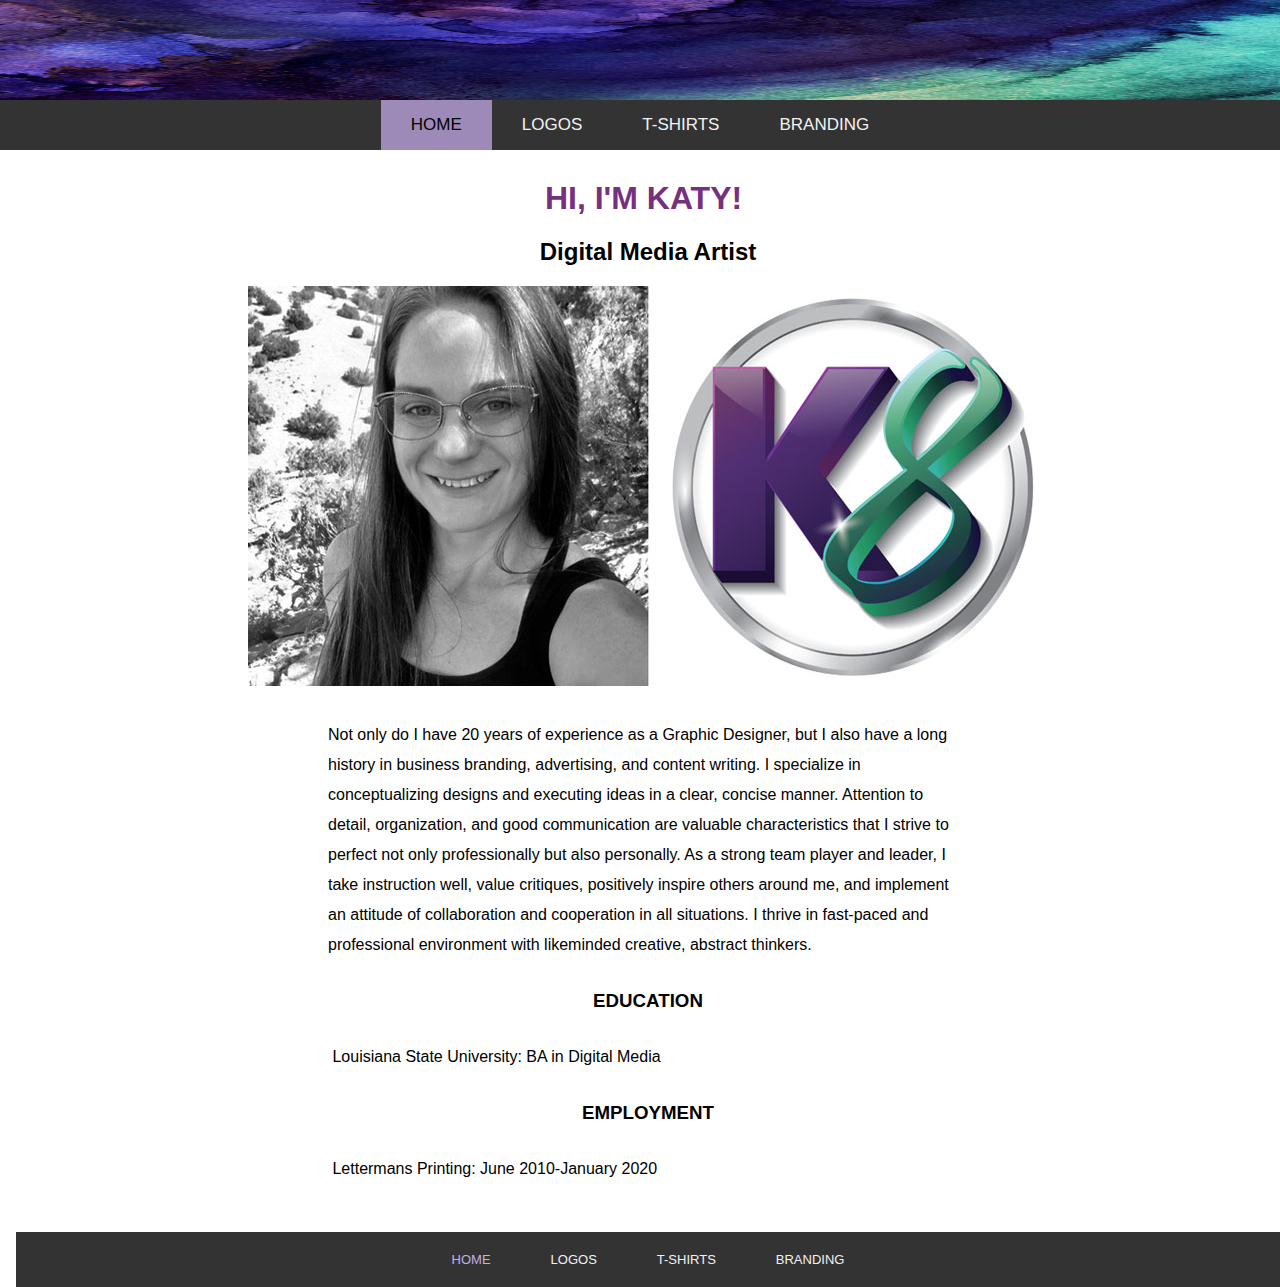
<file: index.html>
<!DOCTYPE html>
<!--Katy Tye-->
<!--ART3020-->
<!--Final Project_Personal Portfolio -->
<html>
  <head>
    <title>PORTFOLIO</title>
    <link rel="stylesheet" type="text/css" href="css/portfolio.css" media="screen"/>
    <html lang="en"></html>
  </head>
  <body>
    <header>
      <div class="banner"><img src="images/purple-bkg.jpg" width="100%" height="100" alt="KATY LOVES PURPLE"/></div>
      <div class="topnav">
        <a class="active" href="index.html">HOME</a>
        <a href="logos.html">LOGOS</a>
        <a href="tshirts.html">T-SHIRTS</a>
        <a href="branding.html">BRANDING</a>
      </div>
    </header>
    <div style="padding-left:16px">
      <section>
        <h1>HI, I'M KATY!&nbsp;</h1>
	    <blockquote>
	      <h2>Digital Media Artist</h2>
        </blockquote>
<div class="center-pic">
      <img src="images/katylogo.jpg" alt="Katy Logo" width="800">
      </div>
        <p class="blocktext-long">Not only do I have 20 years of experience as a Graphic Designer, but I also have a long history in business branding, advertising, and content writing. I specialize in conceptualizing designs and executing ideas in a clear, concise manner. Attention to detail, organization, and good communication are valuable characteristics that I strive to perfect not only professionally but also personally. As a strong team player and leader, I take instruction well, value critiques, positively inspire others around me, and implement an attitude of collaboration and cooperation in all situations. I thrive in fast-paced and professional environment with likeminded creative, abstract thinkers.</p>
		  <h3>EDUCATION</h3>
        <p class="blocktext-long">&nbsp;Louisiana State University: BA in Digital Media</p>
	    <h3>EMPLOYMENT</h3>
<p class="blocktext-long">&nbsp;Lettermans Printing: June 2010-January 2020</p>
      </section>
      <br>
		<footer>
      <div class="footer-align">
        <a class="active" href="index.html">HOME</a>
        <a href="logos.html">LOGOS</a>
        <a href="tshirts.html">T-SHIRTS</a>
		<a href="branding.html">BRANDING</a>
      </div>
		</footer>
 	 </div>
  </body>
</html>
</file>
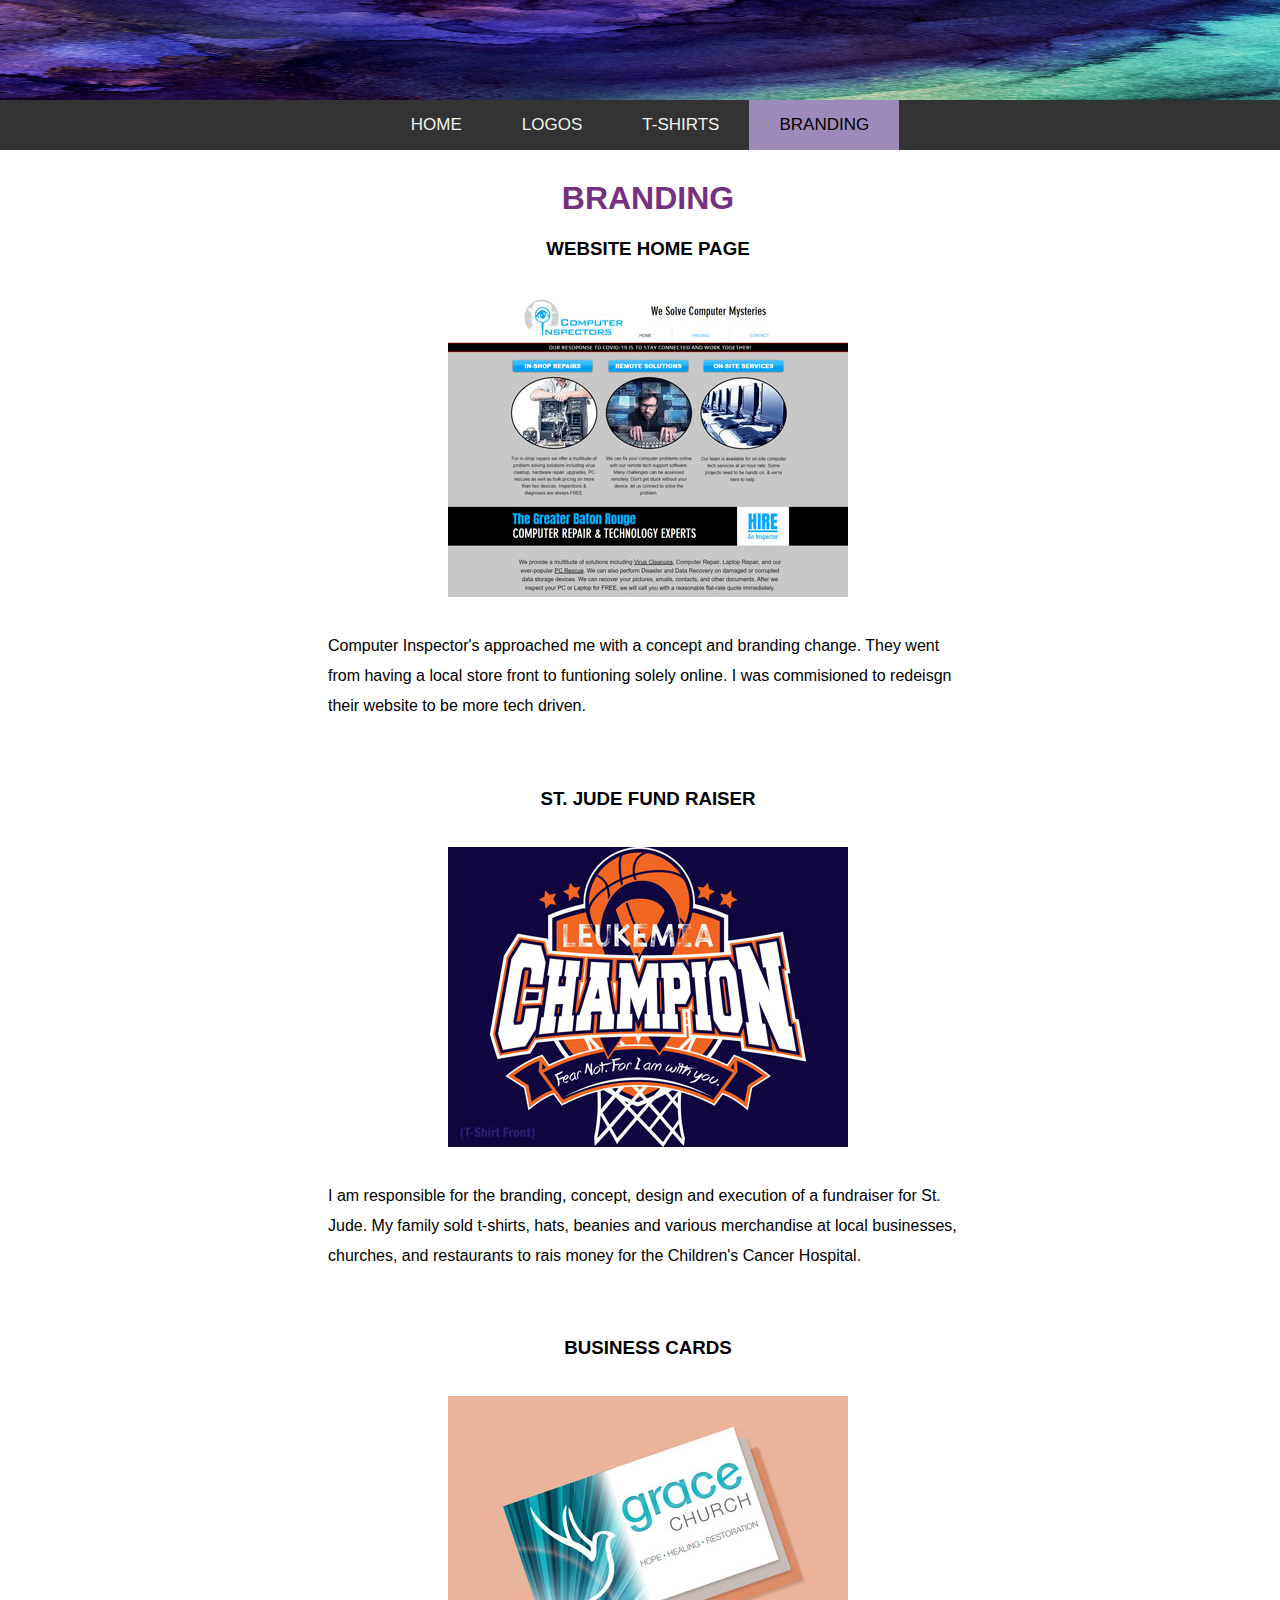
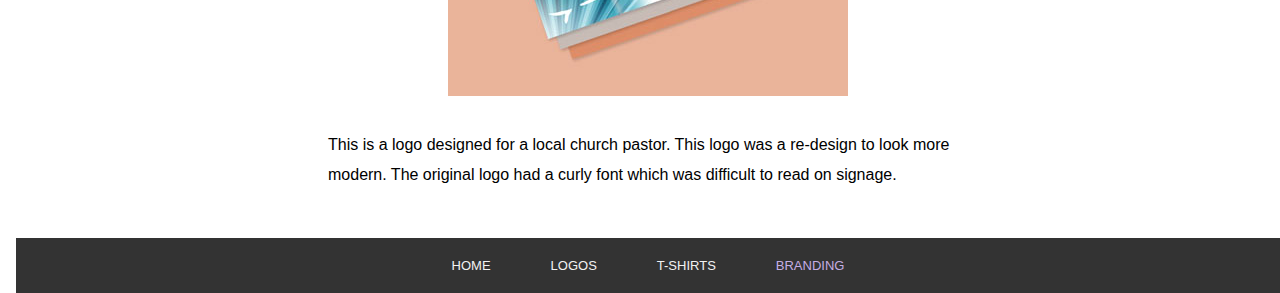
<file: branding.html>
<!DOCTYPE html>
<!--Katy Tye-->
<!--ART3020-->
<!--Final Project_Personal Portfolio -->
<html>
  <head>
    <title>PORTFOLIO</title>
    <link rel="stylesheet" type="text/css" href="css/portfolio.css" media="screen"/>
	  <html lang="en"></html>
  </head>
  <body>
    <header>
      <div class="banner"><img src="images/purple-bkg.jpg" width="100%" height="100" alt="KATY LOGO"/></div>
      <div class="topnav">
        <a href="index.html">HOME</a>
        <a href="logos.html">LOGOS</a>
        <a href="tshirts.html">T-SHIRTS</a>
        <a class="active" href="branding.html">BRANDING</a>
      </div>
    </header>
    <div style="padding-left:16px">
      <h1>BRANDING</h1>
      <h3>WEBSITE HOME PAGE</h3>
      <br>
      <div class="portfolio-pic">
        <img src="images/branding-1.jpg" alt="Website Home Page">
      </div>
      <p class="blocktext-long">Computer Inspector's approached me with a concept and branding change. They went from having a local store front to funtioning solely online. I was commisioned to redeisgn their website to be more tech driven.</p>
      <br>
      <h3>ST. JUDE FUND RAISER</h3>
      <br>
      <div class="portfolio-pic">
        <img src="images/branding-2.jpg" alt="St. Fund Raiser">
      </div>
      <p class="blocktext-long">I am responsible for the branding, concept, design and execution of a fundraiser for St. Jude. My family sold t-shirts, hats, beanies and various merchandise at local businesses, churches, and restaurants to rais money for the Children's Cancer Hospital.</p>
      <br>
      <h3>BUSINESS CARDS</h3>
      <br>
      <div class="portfolio-pic">
        <img  src="images/branding-3.jpg" alt="Business Cards">
      </div>
      <p class="blocktext-long">This is a logo designed for a local church pastor. This logo was a re-design to look more modern. The original logo had a curly font which was difficult to read on signage.</p>
      <br>
		<footer>
      <div class="footer-align">
        <a href="index.html">HOME</a>
        <a href="logos.html">LOGOS</a>
        <a href="tshirts.html">T-SHIRTS</a>
		<a class="active" href="branding.html">BRANDING</a>
      </div>
		</footer>
    </div>
  </body>
</html>
</file>
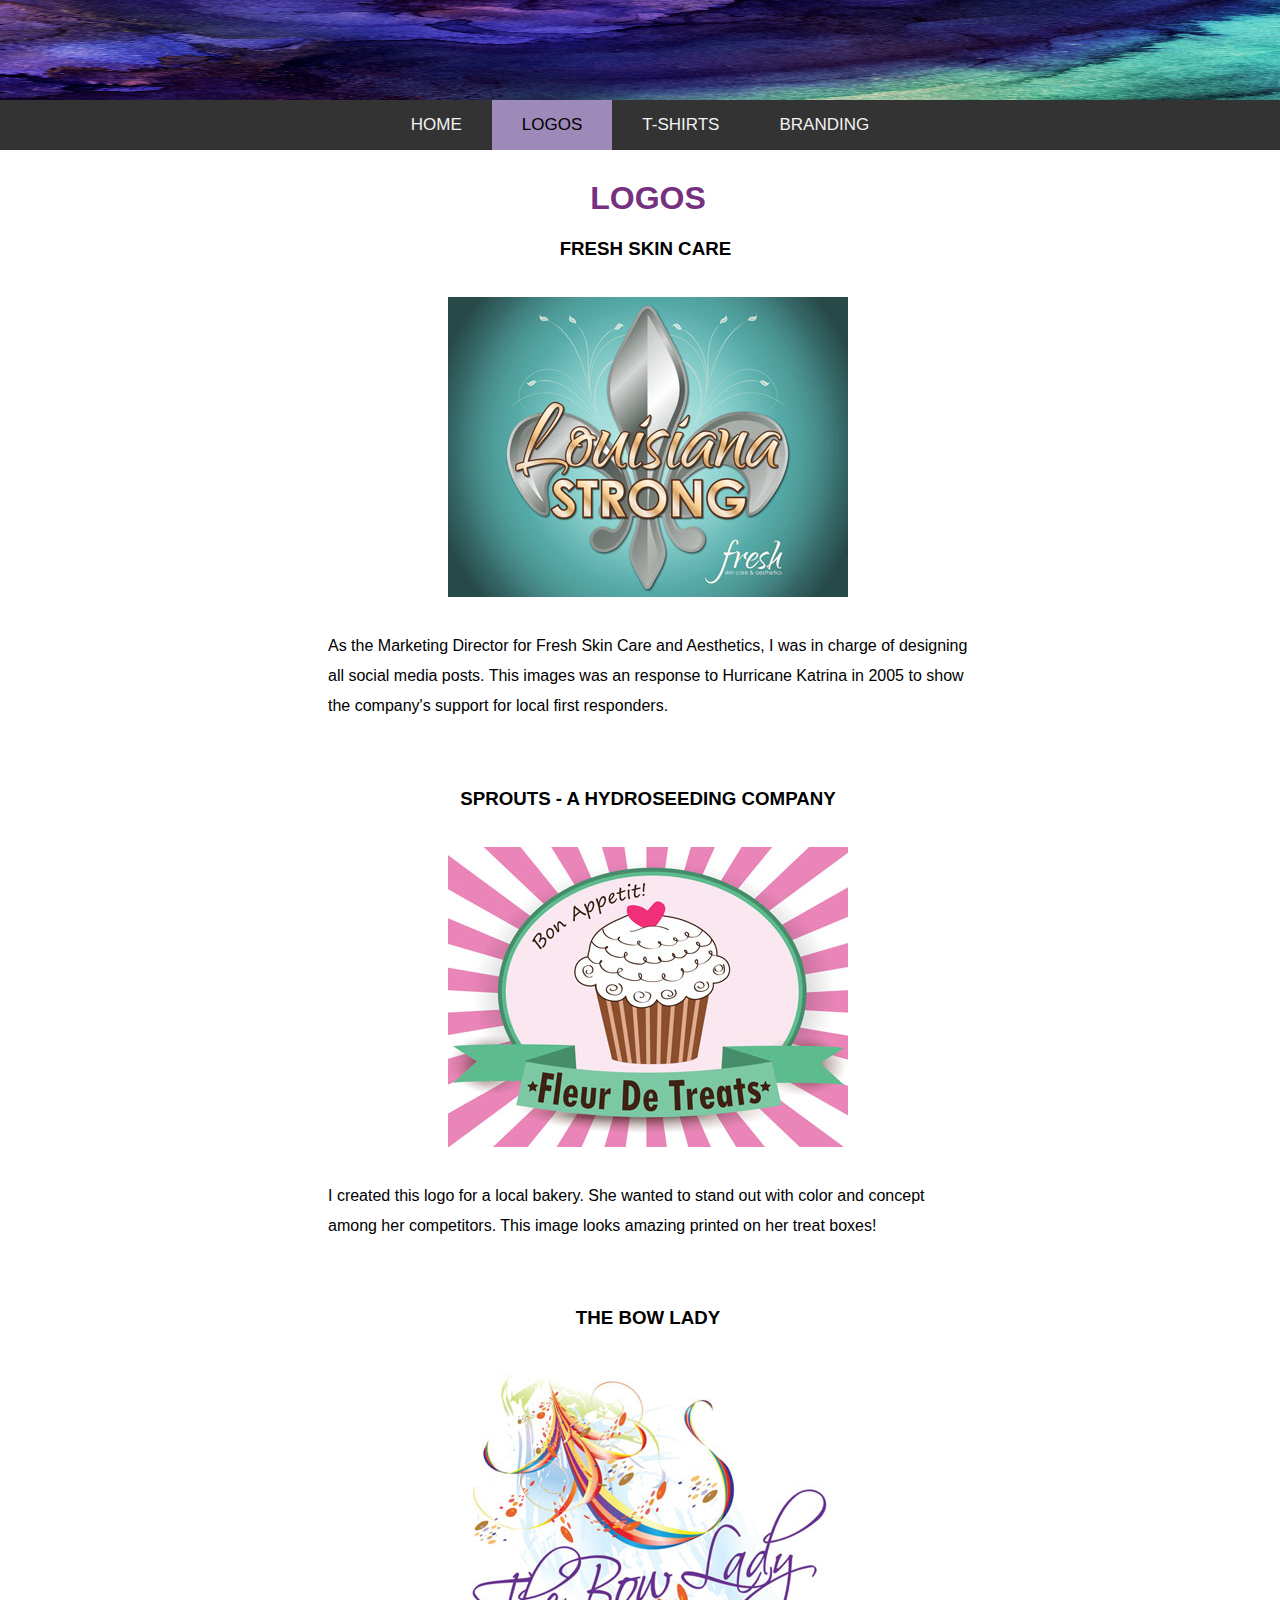
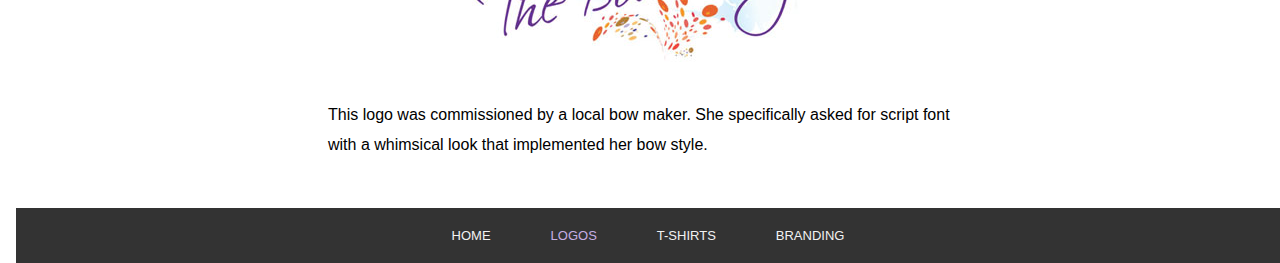
<file: logos.html>
<!DOCTYPE html>
<!--Katy Tye-->
<!--ART3020-->
<!--Final Project_Personal Portfolio -->
<html>
  <head>
    <title>PORTFOLIO</title>
    <link rel="stylesheet" type="text/css" href="css/portfolio.css" media="screen"/>
	  <html lang="en"></html>
  </head>
  <body>
    <header>
      <div class="banner"><img src="images/purple-bkg.jpg" width="100%" height="100" alt="KATY LOGO"/></div>
      <div class="topnav">
        <a href="index.html">HOME</a>
        <a class="active" href="logos.html">LOGOS</a>
        <a href="tshirts.html">T-SHIRTS</a>
        <a href="branding.html">BRANDING</a>
      </div>
		</header>
    <div style="padding-left:16px">
		<h1>LOGOS</h1>
      <h3>FRESH SKIN CARE&nbsp;</h3>
      <br>
      <div class="portfolio-pic">
        <img src="images/logo-1.jpg" alt="Fresh Skin Care Logo"/>
      </div>
      <p class="blocktext-long">As the Marketing Director for Fresh Skin Care and Aesthetics, I was in charge of designing all social media posts. This images was an response to Hurricane Katrina in 2005 to show the company's support for local first responders.</p>
      <br>
      <h3>SPROUTS - A HYDROSEEDING COMPANY</h3>
      <br>
      <div class="portfolio-pic">
        <img src="images/logo-4.jpg" alt="Fleur De Treats">
      </div>
      <p class="blocktext-long">I created this logo for a local bakery. She wanted to stand out with color and concept among her competitors. This image looks amazing printed on her treat boxes! &nbsp;</p>
      <br>
      <h3>THE BOW LADY</h3>
      <br>
      <div class="portfolio-pic">
        <img src="images/logo-3.jpg" alt="The Bow Lady Logo">
      </div>
      <p class="blocktext-long">This logo was commissioned by a local bow maker. She specifically asked for script font with a whimsical look that implemented her bow style.</p>
      <br>
		<footer>
      <div class="footer-align">
        <a href="index.html">HOME</a>
        <a class="active" href="logos.html">LOGOS</a>
        <a href="tshirts.html">T-SHIRTS</a>
		<a href="branding.html">BRANDING</a>
      </div>
		</footer>
    </div>
  </body>
</html>
</file>
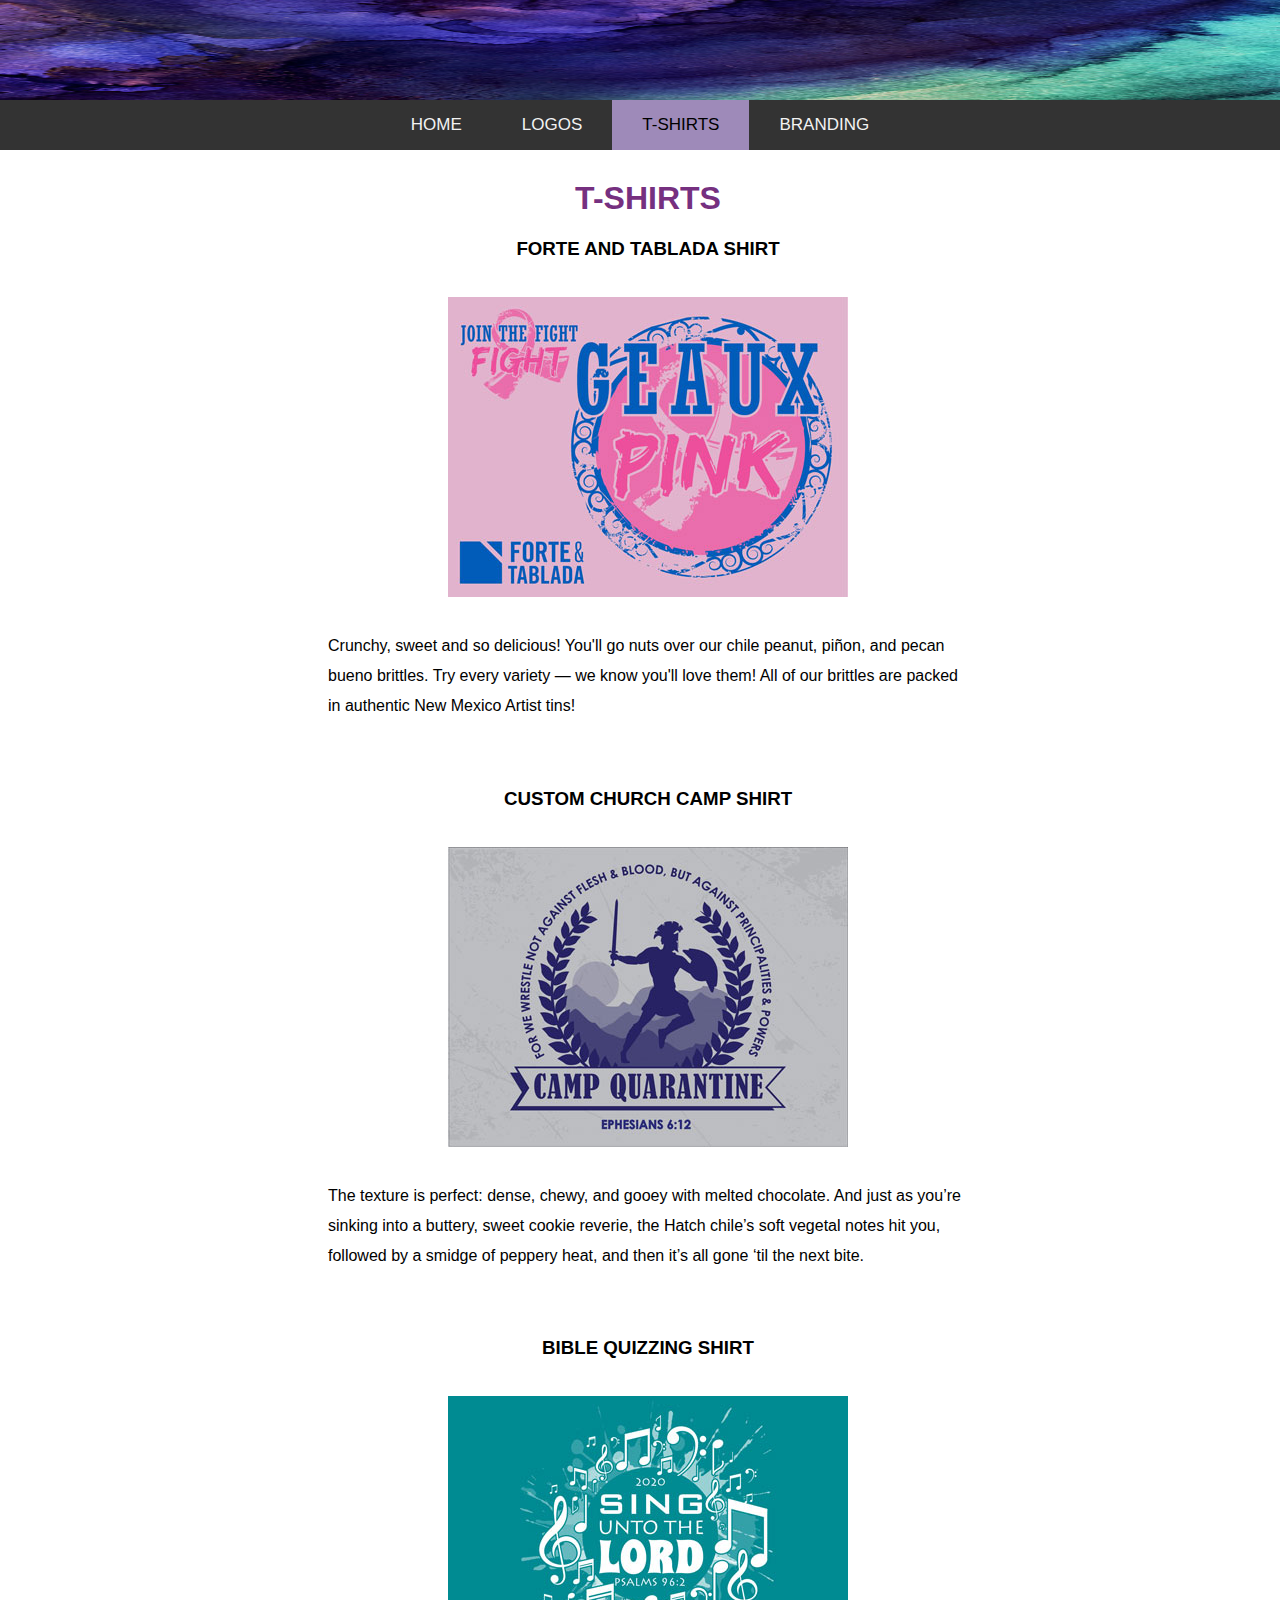
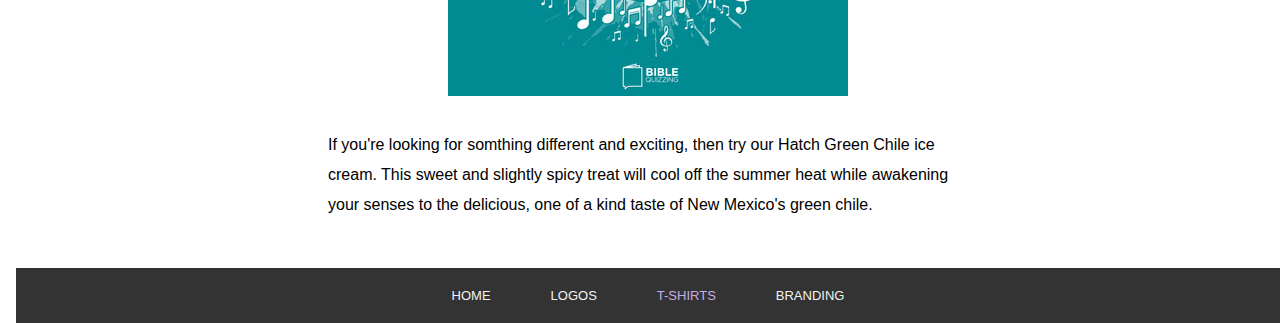
<file: tshirts.html>
<!DOCTYPE html>
<!--Katy Tye-->
<!--ART3020-->
<!--Final Project_Personal Portfolio -->
<html>
  <head>
    <title>PORTFOLIO</title>
    <link rel="stylesheet" type="text/css" href="css/portfolio.css" media="screen"/>
	<html lang="en"></html>
  </head>
  <body>
    <header>
      <div class="banner"><img src="images/purple-bkg.jpg" width="100%" height="100" alt="KATY LOGO"/></div>
      <div class="topnav">
        <a href="index.html">HOME</a>
        <a href="logos.html">LOGOS</a>
        <a class="active" href="tshirts.html">T-SHIRTS</a>
        <a href="branding.html">BRANDING</a>
      </div>
		</header>
    <div style="padding-left:16px">
      <h1>T-SHIRTS</h1>
      <h3>FORTE AND TABLADA SHIRT</h3>
      <br>
      <div class="portfolio-pic">
        <img  src="images/tshirt-1.jpg" alt="Forte and Tablada Shirt" width="400">
      </div>
      <p class="blocktext-long">Crunchy, sweet and so delicious! You'll go nuts over our chile peanut, piñon, and pecan bueno brittles. Try every variety — we know you'll love them! All of our brittles are packed in authentic New Mexico Artist tins!</p>
      <br>
      <h3>CUSTOM CHURCH CAMP SHIRT</h3>
      <br>
      <div class="portfolio-pic">
        <img src="images/tshirt-2.jpg" alt="Camp Quarantine Shirt" width="400">
      </div>
      <p class="blocktext-long">The texture is perfect: dense, chewy, and gooey with melted chocolate. And just as you’re sinking into a buttery, sweet cookie reverie, the Hatch chile’s soft vegetal notes hit you, followed by a smidge of peppery heat, and then it’s all gone ‘til the next bite.</p>
      <br>
      <h3>BIBLE QUIZZING SHIRT</h3>
      <br>
      <div class="portfolio-pic">
        <img src="images/tshirt-3.jpg" alt="Bible Quizzing Shirt">
      </div>
      <p class="blocktext-long">If you're looking for somthing different and exciting, then try our Hatch Green Chile ice cream. This sweet and slightly spicy treat will cool off the summer heat while awakening your senses to the delicious, one of a kind taste of New Mexico's green chile. </p>
      <br>
		<footer>
      <div class="footer-align"> 
        <a href="index.html">HOME</a>
        <a href="logos.html">LOGOS</a>
        <a class="active" href="tshirts.html">T-SHIRTS</a>
		<a href="branding.html">BRANDING</a>
      </div>
		</footer>
  </div>
  </body>
</html>
</file>
<file: css/portfolio.css>
body {
  margin: 0;
  font-family: Arial, Helvetica, sans-serif;
}

.topnav {
  overflow: hidden;
  background-color: #333;
	display: flex;
  justify-content: center;
}

.topnav a {
  color: #f2f2f2;
  text-align: center;
  padding: 15px 30px;
  text-decoration: none;
  font-size: 17px;
  background-size: 100%;
}

.topnav a:hover {
  background-color: #5CC4BB;
  color: black;
}

.topnav a.active {
  background-color: #9E8AB9;
  color: black;
}

.center-pic {
    max-width: 800px;
    margin-left: auto;
    margin-right: auto;
}

.portfolio-pic {
    max-width: 400px;
    margin-left: auto;
    margin-right: auto;
}

.banner {
	max-height: 100px;
	background-size: 100%;
	}

p.blocktext {
    margin-left: auto;
    margin-right: auto;
    width: 35em
}

p.blocktext-long {
    margin-left: auto;
    margin-right: auto;
	margin-top: 30px;
	margin-bottom: 30px;
	line-height: 30px;
    width: 40em
}
h1 {
	text-align: center;
	margin-top: 30px;
	color: #763080
}

h2 {
	text-align: center
}

h3 {
	text-align: center
}

h4 {
	text-align: center;
	margin-bottom: 30px;
	margin-top: -10px;
	color: #277876
}

.footer-align {
  overflow: hidden;
  background-color: #333;
	display: flex;
  justify-content: center;
}

.footer-align a {
  color: #f2f2f2;
  text-align: center;
  padding: 20px 30px;
  text-decoration: none;
  font-size: 13px;
  background-size: 100%;
}

.footer-align a:hover {
  color: #94e4dd;
}

.footer-align a.active {
  color: #c5aee4;
}

@media only screen and (max-width: 768px) {
  [class*="col-"] {
    width: 100%;
  }
}
</file>
